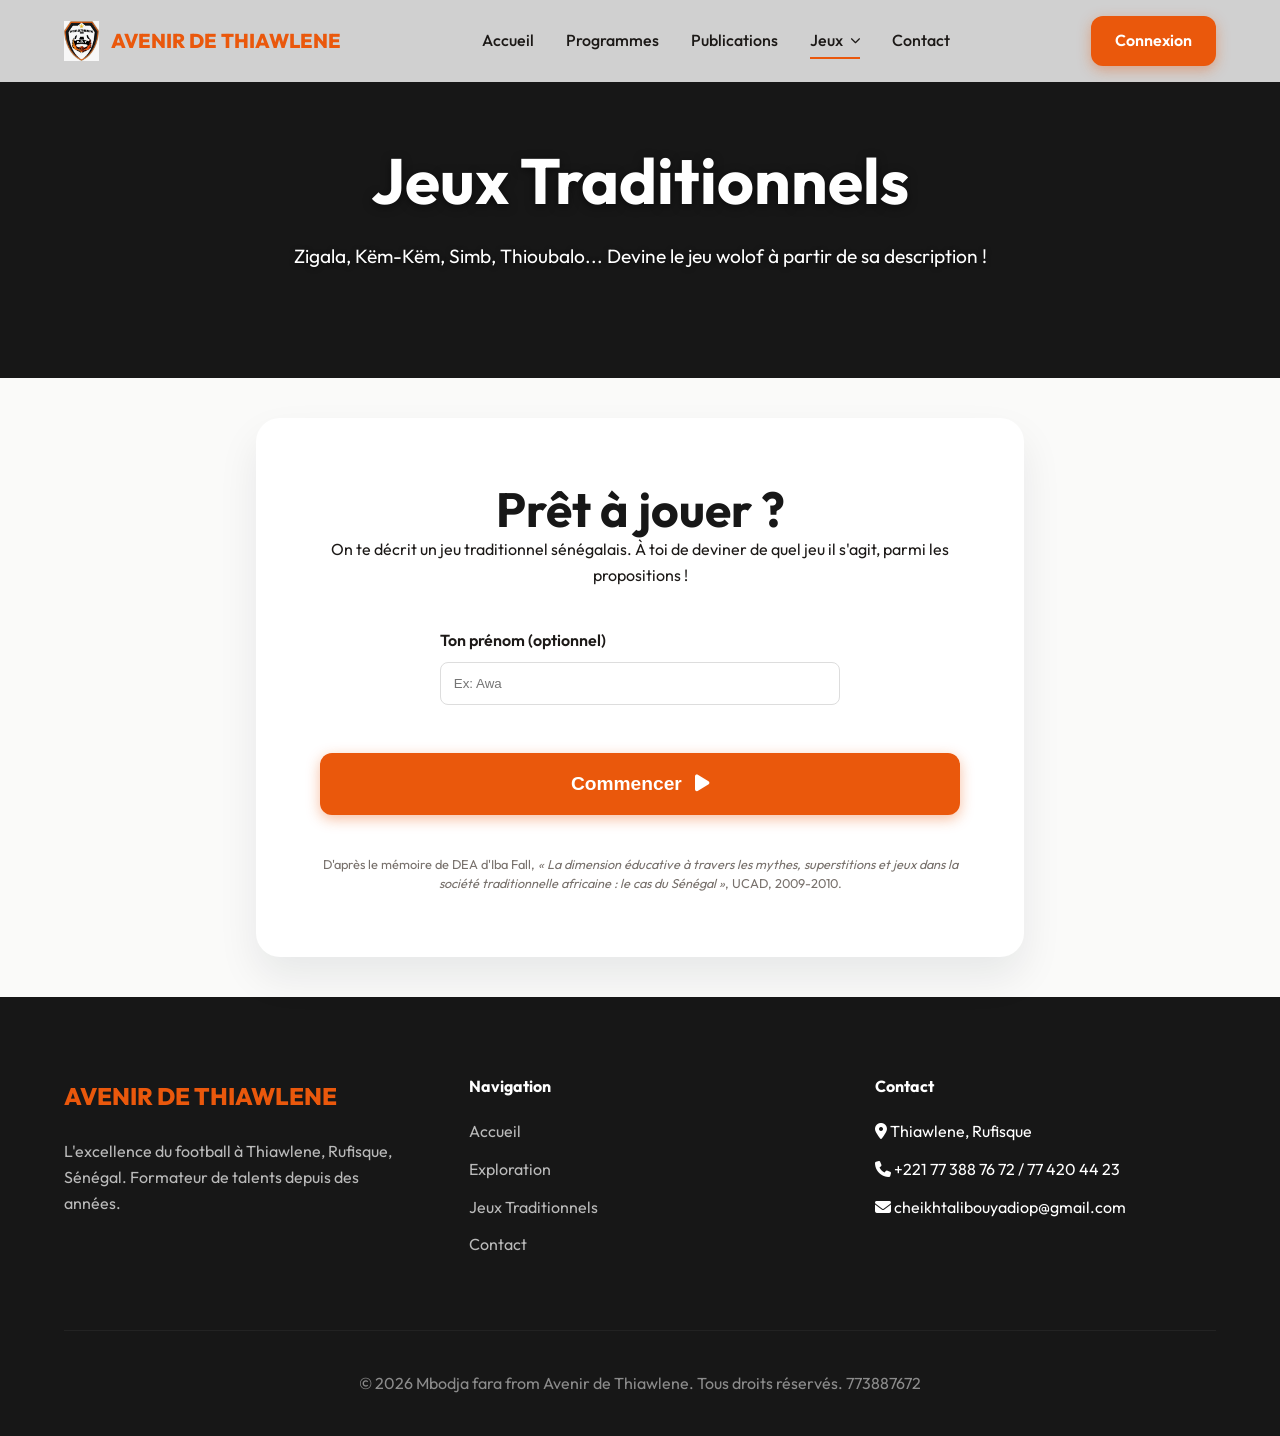
<file: jeux-traditionnels.html>
<!DOCTYPE html>
<html lang="fr">
<head>
    <meta charset="UTF-8">
    <meta name="viewport" content="width=device-width, initial-scale=1.0">
    <title>Jeux Traditionnels | Avenir de Thiawlene</title>
    <meta name="description" content="Découvre les jeux traditionnels wolof et sénégalais : le Simb, le Këm-Këm, le Thioubalo... Un quiz culturel pour les jeunes explorateurs.">
    <link rel="stylesheet" href="css/main.css">
    <link rel="stylesheet" href="css/jeux-traditionnels.css">
    <link rel="preconnect" href="https://fonts.googleapis.com">
    <link rel="preconnect" href="https://fonts.gstatic.com" crossorigin>
    <link href="https://fonts.googleapis.com/css2?family=Outfit:wght@300;400;500;600;700;800&family=Inter:wght@400;500;600&display=swap" rel="stylesheet">
    <link rel="stylesheet" href="https://cdnjs.cloudflare.com/ajax/libs/font-awesome/6.4.0/css/all.min.css">
</head>
<body>

    <nav>
        <div class="container">
            <a href="index.html" class="logo">
                <img src="assets/images/logo.jpg" alt="Avenir de Thiawlene" class="logo-img">
                <span class="logo-text">AVENIR DE THIAWLENE</span>
            </a>
            <ul class="nav-links">
                <li><a href="index.html">Accueil</a></li>
                <li><a href="programmes.html">Programmes</a></li>
                <li><a href="publications.html">Publications</a></li>
                <li class="nav-dropdown">
                    <button type="button" class="nav-dropdown-toggle active">Jeux <i class="fas fa-chevron-down"></i></button>
                    <ul class="nav-dropdown-menu">
                        <li><a href="quiz.html">Quiz</a></li>
                        <li><a href="exploration.html">Exploration</a></li>
                        <li><a href="jeux-traditionnels.html" class="active">Jeux Traditionnels</a></li>
                    </ul>
                </li>
                <li><a href="contact.html">Contact</a></li>
            </ul>
            <div class="nav-actions">
                <a href="login.html" class="btn btn-primary">Connexion</a>
            </div>
            <button class="hamburger" id="hamburger">
                <span></span>
                <span></span>
                <span></span>
            </button>
        </div>
    </nav>

    <header class="hero" style="min-height: 300px; height: 42vh; display: flex; align-items: center; justify-content: center; text-align: center;">
        <div class="container">
            <h1>Jeux Traditionnels</h1>
            <p>Zigala, Këm-Këm, Simb, Thioubalo... Devine le jeu wolof à partir de sa description !</p>
        </div>
    </header>

    <main class="quiz-container">

        <!-- Selection Screen -->
        <div id="selection-screen" class="quiz-card reveal active">
            <div class="quiz-header">
                <h2>Prêt à jouer ?</h2>
                <p>On te décrit un jeu traditionnel sénégalais. À toi de deviner de quel jeu il s'agit, parmi les propositions !</p>
            </div>
            <div style="max-width: 400px; margin: 2rem auto 0; text-align: left;">
                <div class="form-group">
                    <label style="display: block; margin-bottom: 0.5rem; font-weight: 600;">Ton prénom (optionnel)</label>
                    <input type="text" id="player-name" class="form-input" style="width: 100%; padding: 0.8rem; border-radius: 8px; border: 1px solid #ddd;" placeholder="Ex: Awa" maxlength="30">
                </div>
            </div>
            <button id="start-game-btn" class="btn btn-primary" style="width: 100%; margin-top: 3rem; padding: 1.25rem; font-size: 1.2rem;">
                Commencer <i class="fas fa-play" style="margin-left: 0.5rem;"></i>
            </button>
            <p class="jt-source">
                D'après le mémoire de DEA d'Iba Fall, <em>« La dimension éducative à travers les mythes, superstitions et jeux dans la société traditionnelle africaine : le cas du Sénégal »</em>, UCAD, 2009-2010.
            </p>
        </div>

        <!-- Game Screen -->
        <div id="game-screen" class="quiz-card jt-game-card" style="display: none;">
            <div id="timer" class="jt-timer">12</div>
            <div class="jt-points-pill"><i class="fas fa-bolt"></i> <span id="points-live">0</span> pts</div>
            <div class="progress-container">
                <div id="progress-bar" class="progress-bar"></div>
            </div>
            <span class="jt-clue-label"><i class="fas fa-scroll"></i> Devine le jeu</span>
            <h3 id="question-text" class="question-text">Chargement...</h3>
            <div id="options-list" class="options-list"></div>
            <div id="fun-fact-box" class="jt-fun-fact" style="display:none;">
                <i class="fas fa-lightbulb"></i>
                <span id="fun-fact-text"></span>
            </div>
        </div>

        <!-- Result Screen -->
        <div id="result-screen" class="quiz-card result-screen" style="display: none;">
            <i class="fas fa-trophy" style="font-size: 4rem; color: #f59e0b; margin-bottom: 1.5rem;"></i>
            <h2 id="result-title">Félicitations !</h2>
            <p id="result-message">Tu connais bien les jeux d'antan.</p>
            <div id="score-display" class="result-score">0%</div>
            <p id="score-details" style="margin-bottom: 0.5rem; color: var(--text-muted); font-weight: 500;">0 bonnes réponses sur 0</p>
            <p id="points-details" class="jt-points-final"><i class="fas fa-bolt"></i> 0 points de rapidité</p>
            <button onclick="location.reload()" class="btn btn-primary" style="padding: 1rem 2.5rem;">Rejouer</button>
        </div>
    </main>

    <footer>
        <div class="container">
            <div class="footer-grid">
                <div class="footer-info">
                    <span class="footer-logo">AVENIR DE THIAWLENE</span>
                    <p style="opacity: 0.7;">L'excellence du football à Thiawlene, Rufisque, Sénégal. Formateur de talents depuis des années.</p>
                </div>
                <div class="footer-links" style="list-style: none;">
                    <h4 style="color: white; margin-bottom: 1.5rem;">Navigation</h4>
                    <ul>
                        <li><a href="index.html">Accueil</a></li>
                        <li><a href="exploration.html">Exploration</a></li>
                        <li><a href="jeux-traditionnels.html">Jeux Traditionnels</a></li>
                        <li><a href="contact.html">Contact</a></li>
                    </ul>
                </div>
                <div class="footer-links" style="list-style: none;">
                    <h4 style="color: white; margin-bottom: 1.5rem;">Contact</h4>
                    <ul>
                        <li><i class="fas fa-location-dot"></i> Thiawlene, Rufisque</li>
                        <li><i class="fas fa-phone"></i> +221 77 388 76 72 / 77 420 44 23</li>
                        <li><i class="fas fa-envelope"></i> cheikhtalibouyadiop@gmail.com</li>
                    </ul>
                </div>
            </div>
            <div class="footer-bottom">
                <p>&copy; 2026 Mbodja fara from Avenir de Thiawlene. Tous droits réservés. 773887672</p>
            </div>
        </div>
    </footer>

    <script src="js/jeux-traditionnels.js"></script>
    <script src="js/script.js"></script>
</body>
</html>
</file>
<file: css/main.css>
/* 
    Avenir de Thiawlene - Main Design System
    Created by Antigravity
*/

:root {
    --primary: #ea580c;
    --primary-hover: #c2410c;
    --secondary: #171717;
    --accent: #eab308;
    --success: #16a34a;
    --white: #ffffff;
    --bg-light: #fafaf9;
    --text-main: #1c1917;
    --text-muted: #78716c;
    --glass: rgba(255, 255, 255, 0.1);
    --glass-border: rgba(255, 255, 255, 0.2);
    --shadow-sm: 0 1px 2px rgba(0,0,0,0.05);
    --shadow-md: 0 4px 6px -1px rgba(0,0,0,0.1);
    --shadow-lg: 0 10px 15px -3px rgba(0,0,0,0.1);
    --radius: 0.75rem;
    --transition: all 0.3s cubic-bezier(0.4, 0, 0.2, 1);
}

* {
    margin: 0;
    padding: 0;
    box-sizing: border-box;
}

body {
    font-family: 'Outfit', 'Inter', sans-serif;
    background-color: var(--bg-light);
    color: var(--text-main);
    line-height: 1.6;
    overflow-x: hidden;
}

h1, h2, h3, h4 {
    font-weight: 700;
    line-height: 1.15;
    color: var(--secondary);
}

h1 { font-size: clamp(2.25rem, 6vw, 4.5rem); }
h2 { font-size: clamp(1.75rem, 4vw, 3rem); }
h3 { font-size: clamp(1.25rem, 2.5vw, 1.75rem); }
p { font-size: clamp(1rem, 1.25vw, 1.15rem); }

a {
    text-decoration: none;
    color: inherit;
    transition: var(--transition);
}

ul {
    list-style: none;
}

img {
    max-width: 100%;
    height: auto;
    border-radius: var(--radius);
}

.container {
    max-width: 1200px;
    margin: 0 auto;
    padding: 0 1.5rem;
}

/* --- Navigation --- */
nav {
    position: fixed;
    top: 0;
    width: 100%;
    z-index: 1000;
    background: rgba(255, 255, 255, 0.8);
    backdrop-filter: blur(12px);
    border-bottom: 1px solid var(--shadow-sm);
    padding: 1rem 0;
    transition: var(--transition);
}

nav .container {
    display: flex;
    justify-content: space-between;
    align-items: center;
    position: relative;
}

.logo {
    font-size: 1.25rem;
    font-weight: 800;
    display: flex;
    align-items: center;
    gap: 0.75rem;
    color: var(--primary);
}

.logo-img {
    height: 40px;
    width: auto;
    object-fit: contain;
    border-radius: 0;
}

.logo-text {
    white-space: nowrap;
    transition: var(--transition);
}

.nav-links {
    display: flex;
    gap: 2rem;
}

.nav-links a,
.nav-links .nav-dropdown-toggle {
    font-weight: 500;
    color: var(--text-main);
    position: relative;
}

.nav-links a::after,
.nav-links .nav-dropdown-toggle::after {
    content: '';
    position: absolute;
    bottom: -5px;
    left: 0;
    width: 0;
    height: 2px;
    background: var(--primary);
    transition: var(--transition);
}

.nav-links a:hover::after,
.nav-links a.active::after,
.nav-links .nav-dropdown-toggle:hover::after,
.nav-links .nav-dropdown-toggle.active::after {
    width: 100%;
}

.nav-links a:hover,
.nav-links .nav-dropdown-toggle:hover {
    color: var(--primary);
}

/* --- Nav "Jeux" Dropdown (groups Quiz, Exploration, Jeux Traditionnels) --- */
.nav-dropdown {
    position: relative;
}

.nav-dropdown-toggle {
    display: inline-flex;
    align-items: center;
    gap: 0.4rem;
    background: none;
    border: none;
    font: inherit;
    cursor: pointer;
    padding: 0;
}

.nav-dropdown-toggle i {
    font-size: 0.65rem;
    transition: transform 0.25s ease;
}

.nav-dropdown-menu {
    list-style: none;
    position: absolute;
    top: calc(100% + 1.1rem);
    left: 50%;
    transform: translateX(-50%) translateY(-8px);
    background: var(--white);
    border-radius: var(--radius);
    box-shadow: var(--shadow-lg);
    padding: 0.5rem;
    min-width: 190px;
    opacity: 0;
    visibility: hidden;
    transition: opacity 0.25s ease, transform 0.25s ease, visibility 0.25s;
    z-index: 1001;
}

.nav-dropdown-menu a {
    display: block;
    padding: 0.65rem 1rem;
    border-radius: 0.6rem;
    font-size: 0.95rem;
    font-weight: 500;
    white-space: nowrap;
}

.nav-dropdown-menu a::after {
    display: none;
}

.nav-dropdown-menu a:hover {
    background: rgba(234, 88, 12, 0.08);
}

.nav-dropdown:hover .nav-dropdown-menu,
.nav-dropdown.open .nav-dropdown-menu {
    opacity: 1;
    visibility: visible;
    transform: translateX(-50%) translateY(0);
}

.nav-dropdown:hover .nav-dropdown-toggle i,
.nav-dropdown.open .nav-dropdown-toggle i {
    transform: rotate(180deg);
}

/* --- Hamburger Menu --- */
.hamburger {
    display: none;
    cursor: pointer;
    background: none;
    border: none;
    padding: 0.5rem;
    z-index: 1001;
}

.hamburger span {
    display: block;
    width: 25px;
    height: 2px;
    background-color: var(--secondary);
    margin: 5px 0;
    transition: var(--transition);
}

.hamburger.active span:nth-child(1) {
    transform: rotate(-45deg) translate(-5px, 6px);
}

.hamburger.active span:nth-child(2) {
    opacity: 0;
}

.hamburger.active span:nth-child(3) {
    transform: rotate(45deg) translate(-5px, -6px);
}

.btn {
    display: inline-block;
    padding: 0.75rem 1.5rem;
    border-radius: var(--radius);
    font-weight: 600;
    cursor: pointer;
    transition: var(--transition);
    border: none;
}

.btn-primary {
    background-color: var(--primary);
    color: var(--white);
    box-shadow: 0 4px 14px 0 rgba(234, 88, 12, 0.39);
}

.btn-primary:hover {
    background-color: var(--primary-hover);
    transform: translateY(-2px);
    box-shadow: 0 8px 20px 0 rgba(234, 88, 12, 0.45);
}

.btn-outline {
    background-color: transparent;
    color: var(--white);
    border: 2px solid var(--glass-border);
    backdrop-filter: blur(8px);
}

.btn-outline:hover {
    background-color: var(--white);
    color: var(--secondary);
    border-color: var(--white);
    transform: translateY(-2px);
}

/* --- Hero Section --- */
.hero {
    height: 100vh;
    display: flex;
    align-items: center;
    position: relative;
    padding-top: 80px;
    background-color: var(--secondary);
    color: var(--white);
    overflow: hidden;
}

.hero-slider {
    position: absolute;
    top: 0;
    left: 0;
    width: 100%;
    height: 100%;
    z-index: 0;
}

.hero-slide {
    position: absolute;
    inset: 0;
    width: 100%;
    height: 100%;
    background-size: cover;
    background-position: center;
    opacity: 0;
    transition: opacity 1.5s ease-in-out;
    transform: scale(1);
}

.hero-slide.active {
    opacity: 1;
    z-index: 1;
    animation: kenBurns 12s linear forwards;
}

.hero-overlay {
    position: absolute;
    inset: 0;
    background: linear-gradient(to right, rgba(23, 23, 23, 0.7) 0%, rgba(23, 23, 23, 0.25) 50%, rgba(23, 23, 23, 0.55) 100%);
    z-index: 2;
}

@keyframes kenBurns {
    from { transform: scale(1); }
    to { transform: scale(1.06); }
}

/* Floating balls and glow removed for slider clarity */

.hero-content {
    position: relative;
    z-index: 10;
    max-width: 700px;
}

.hero h1 {
    font-size: clamp(2.5rem, 5vw, 4.5rem);
    color: var(--white);
    margin-bottom: 1.5rem;
    line-height: 1.1;
    text-shadow: 0 2px 10px rgba(0,0,0,0.5);
}

.hero p {
    font-size: clamp(1.1rem, 1.5vw, 1.35rem);
    opacity: 1; /* Increased opacity for better readability */
    margin-bottom: 2.5rem;
    text-shadow: 0 1px 5px rgba(0,0,0,0.5);
}

.hero-btns {
    display: flex;
    gap: 1.5rem;
    flex-wrap: wrap;
}

/* --- Sections --- */
section {
    padding: clamp(60px, 10vh, 120px) 0;
}

.section-title {
    text-align: center;
    margin-bottom: 60px;
}

.section-title h2 {
    font-size: 2.5rem;
    margin-bottom: 1rem;
}

.section-title p {
    color: var(--text-muted);
    max-width: 600px;
    margin: 0.75rem auto 0;
}

/* --- Cards --- */
.grid {
    display: grid;
    grid-template-columns: repeat(auto-fit, minmax(clamp(280px, 30%, 350px), 1fr));
    gap: clamp(1.5rem, 3vw, 2.5rem);
}

.card {
    background: var(--white);
    padding: 2.5rem;
    border-radius: var(--radius);
    box-shadow: var(--shadow-md);
    transition: var(--transition);
    border: 1px solid transparent;
}

.card:hover {
    transform: translateY(-10px);
    box-shadow: var(--shadow-lg);
    border-color: var(--primary);
}

.card-icon {
    width: 60px;
    height: 60px;
    background: rgba(234, 88, 12, 0.1);
    color: var(--primary);
    display: flex;
    align-items: center;
    justify-content: center;
    border-radius: 12px;
    margin-bottom: 1.5rem;
    font-size: 1.5rem;
}

/* --- Animations --- */
@keyframes pulse {
    0% { transform: translate(0,0) scale(1); }
    100% { transform: translate(10%, 10%) scale(1.1); }
}

.reveal {
    opacity: 0;
    transform: translateY(30px);
    transition: all 0.8s ease-out;
}

.reveal.active {
    opacity: 1;
    transform: translateY(0);
}

.stagger-reveal {
    opacity: 0;
    transform: translateY(20px);
    transition: all 0.8s cubic-bezier(0.4, 0, 0.2, 1);
}

.stagger-reveal.active {
    opacity: 1;
    transform: translateY(0);
}

@keyframes float {
    0%, 100% { transform: translateY(0) rotate(0deg); }
    50% { transform: translateY(-30px) rotate(5deg); }
}

@keyframes shimmer {
    0% { background-position: -200% 0; }
    100% { background-position: 200% 0; }
}

/* --- Footer --- */
footer {
    background: var(--secondary);
    color: var(--white);
    padding: 80px 0 40px;
}

.footer-grid {
    display: grid;
    grid-template-columns: repeat(auto-fit, minmax(200px, 1fr));
    gap: 4rem;
    margin-bottom: 60px;
}

.footer-logo {
    font-size: 1.5rem;
    font-weight: 800;
    margin-bottom: 1.5rem;
    display: block;
    color: var(--primary);
}

.footer-links h4 {
    color: var(--white);
    margin-bottom: 1.5rem;
}

.footer-links li {
    margin-bottom: 0.75rem;
}

.footer-links a {
    opacity: 0.7;
}

.footer-links a:hover {
    opacity: 1;
    color: var(--primary);
}

.footer-bottom {
    text-align: center;
    padding-top: 40px;
    border-top: 1px solid rgba(255,255,255,0.1);
    opacity: 0.5;
    font-size: 0.875rem;
}

/* --- Publications & Gallery --- */
.pub-section {
    padding: 80px 0;
}
.match-grid {
    display: grid;
    grid-template-columns: repeat(auto-fit, minmax(350px, 1fr));
    gap: 2rem;
    margin-top: 3rem;
}
.match-card {
    background: white;
    padding: 2rem;
    border-radius: var(--radius);
    box-shadow: var(--shadow-md);
    border-left: 5px solid var(--primary);
    position: relative;
    overflow: hidden;
}
.match-status {
    position: absolute;
    top: 1rem;
    right: 1rem;
    padding: 0.25rem 0.75rem;
    border-radius: 20px;
    font-size: 0.75rem;
    font-weight: 700;
    text-transform: uppercase;
}
.status-upcoming { background: rgba(234, 88, 12, 0.1); color: var(--primary); }
.status-past { background: #f1f5f9; color: var(--text-muted); }

.match-teams {
    display: flex;
    align-items: center;
    justify-content: space-between;
    margin: 1.5rem 0;
    text-align: center;
}
.team { flex: 1; font-weight: 700; }
.score { 
    font-size: 2rem; 
    font-weight: 800; 
    color: var(--secondary);
    padding: 0 1rem;
}
.match-info {
    font-size: 0.875rem;
    color: var(--text-muted);
    display: flex;
    gap: 1rem;
    border-top: 1px solid #f1f5f9;
    padding-top: 1rem;
}

.gallery-grid {
    display: grid;
    grid-template-columns: repeat(auto-fill, minmax(280px, 1fr));
    gap: 1.5rem;
    margin-top: 3rem;
}
.gallery-item {
    aspect-ratio: 4/3;
    overflow: hidden;
    border-radius: var(--radius);
    cursor: pointer;
    position: relative;
}
.gallery-item img {
    width: 100%;
    height: 100%;
    object-fit: cover;
    transition: var(--transition);
}
.gallery-item:hover img { transform: scale(1.1); }
.gallery-overlay {
    position: absolute;
    inset: 0;
    background: linear-gradient(to top, rgba(0,0,0,0.7), transparent);
    display: flex;
    align-items: flex-end;
    padding: 1.5rem;
    opacity: 0;
    transition: var(--transition);
}
.gallery-item:hover .gallery-overlay { opacity: 1; }
.gallery-overlay span { color: white; font-weight: 500; font-size: 0.875rem; }

/* --- Responsive --- */
@media (max-width: 1024px) {
    .container {
        padding: 0 1rem;
    }
}

@media (max-width: 768px) {
    section {
        padding: 60px 0;
    }

    .hamburger {
        display: block;
    }

    .nav-links {
        position: fixed;
        top: 0;
        right: -100%;
        width: 100%; /* Full width for modern look */
        height: 100vh;
        background: rgba(255, 255, 255, 0.95);
        backdrop-filter: blur(25px);
        flex-direction: column;
        justify-content: center;
        align-items: center;
        gap: 2.5rem;
        transition: transform 0.5s cubic-bezier(0.77,0.2,0.05,1.0);
        z-index: 1000;
        visibility: hidden;
    }

    .nav-links.active {
        right: 0;
        visibility: visible;
    }

    .nav-links a,
    .nav-links .nav-dropdown-toggle {
        font-size: 1.75rem;
        font-weight: 600;
        color: var(--secondary);
    }

    .nav-dropdown {
        display: flex;
        flex-direction: column;
        align-items: center;
    }

    .nav-dropdown-menu {
        position: static;
        transform: none;
        opacity: 1;
        visibility: visible;
        background: transparent;
        box-shadow: none;
        padding: 0;
        min-width: 0;
        max-height: 0;
        overflow: hidden;
        display: flex;
        flex-direction: column;
        align-items: center;
        gap: 1.25rem;
        transition: max-height 0.4s ease, margin-top 0.4s ease;
        margin-top: 0;
    }

    .nav-dropdown.open .nav-dropdown-menu {
        max-height: 320px;
        margin-top: 1.5rem;
    }

    .nav-dropdown-menu a {
        font-size: 1.25rem;
        font-weight: 500;
        padding: 0;
    }

    .nav-dropdown-menu a:hover {
        background: none;
        color: var(--primary);
    }



    .hero {
        text-align: center;
        padding-top: 60px;
    }

    .hero-visual {
        display: none;
    }

    .hero-content {
        max-width: 100%;
    }

    .hero h1 {
        font-size: clamp(2.25rem, 8vw, 3.5rem);
    }

    .hero-btns {
        justify-content: center;
        flex-direction: column;
        gap: 1rem;
    }

    .hero-btns .btn {
        width: 100%;
        margin: 0 !important;
    }

    .hero p {
        font-size: 1.1rem;
        margin-bottom: 2rem;
    }

    .logo-text {
        font-size: 1rem;
    }

    /* On very small devices, hide the logo text to make room for buttons */
    @media (max-width: 400px) {
        .logo-text {
            display: none;
        }
    }

    .nav-actions {
        display: flex;
        align-items: center;
        margin-left: auto;
        margin-right: 1.5rem;
    }

    .nav-actions .btn {
        padding: 0.5rem 0.85rem;
        font-size: 0.75rem;
        white-space: nowrap;
    }

    .hamburger {
        margin-left: 0;
    }

    .grid {
        grid-template-columns: 1fr;
    }

    .card {
        padding: 1.5rem;
    }

    .footer-grid {
        grid-template-columns: 1fr;
        gap: 2rem;
        text-align: center;
    }
}

/* --- Floating CTA --- */
.floating-cta {
    position: fixed;
    bottom: 30px;
    right: 30px;
    background: var(--primary);
    color: white;
    padding: 12px 24px;
    border-radius: 50px;
    display: flex;
    align-items: center;
    gap: 10px;
    text-decoration: none;
    font-weight: 700;
    font-size: 0.9rem;
    box-shadow: 0 10px 25px rgba(234, 88, 12, 0.4);
    z-index: 1000;
    animation: ctaPulse 2s infinite;
    transition: all 0.3s ease;
}

.floating-cta:hover {
    transform: scale(1.05) translateY(-5px);
    background: var(--primary-hover);
}

.floating-cta i {
    font-size: 1.1rem;
}

@keyframes ctaPulse {
    0% {
        box-shadow: 0 10px 25px rgba(234, 88, 12, 0.4);
    }
    50% {
        box-shadow: 0 10px 40px rgba(234, 88, 12, 0.7);
        transform: scale(1.05);
    }
    100% {
        box-shadow: 0 10px 25px rgba(234, 88, 12, 0.4);
    }
}

/* --- Quiz Styles --- */
.quiz-container {
    max-width: 800px;
    margin: 40px auto;
    padding: 0 1rem;
}

.quiz-card {
    background: white;
    border-radius: 24px;
    padding: clamp(2rem, 5vw, 4rem);
    box-shadow: 0 20px 40px rgba(15, 23, 42, 0.08);
    position: relative;
    overflow: hidden;
}

.quiz-header {
    margin-bottom: 2.5rem;
    text-align: center;
}

.theme-grid, .level-grid {
    display: grid;
    grid-template-columns: repeat(auto-fit, minmax(200px, 1fr));
    gap: 1.5rem;
    margin-top: 2rem;
}

.quiz-option-card {
    cursor: pointer;
    padding: 2rem;
    border-radius: 20px;
    border: 2px solid #f1f5f9;
    background: #f8fafc;
    transition: all 0.3s cubic-bezier(0.4, 0, 0.2, 1);
    text-align: center;
    display: flex;
    flex-direction: column;
    align-items: center;
    gap: 1rem;
}

.quiz-option-card:hover {
    border-color: var(--primary);
    transform: translateY(-5px);
    background: white;
    box-shadow: var(--shadow-md);
}

.quiz-option-card.active {
    border-color: var(--primary);
    background: rgba(234, 88, 12, 0.05);
}

.quiz-option-card i {
    font-size: 2.5rem;
    margin-bottom: 0.5rem;
}

.progress-container {
    width: 100%;
    height: 8px;
    background: #f1f5f9;
    border-radius: 10px;
    margin-bottom: 3rem;
    position: relative;
}

.progress-bar {
    height: 100%;
    background: linear-gradient(to right, var(--primary), var(--accent));
    border-radius: 10px;
    transition: width 0.5s ease;
    width: 0%;
}

.question-text {
    font-size: clamp(1.25rem, 3vw, 1.75rem);
    line-height: 1.4;
    margin-bottom: 2.5rem;
    font-weight: 700;
}

.options-list {
    display: grid;
    gap: 1rem;
}

.answer-btn {
    padding: 1.25rem 1.5rem;
    border-radius: 16px;
    border: 2px solid #f1f5f9;
    background: white;
    text-align: left;
    font-size: 1.1rem;
    font-weight: 500;
    transition: all 0.2s;
    cursor: pointer;
    display: flex;
    justify-content: space-between;
    align-items: center;
}

.answer-btn:hover {
    border-color: #cbd5e1;
    background: #f8fafc;
}

.answer-btn.correct {
    background: rgba(22, 163, 74, 0.1);
    border-color: var(--success);
    color: #15803d;
}

.answer-btn.wrong {
    background: rgba(239, 68, 68, 0.1);
    border-color: #ef4444;
    color: #dc2626;
}

.result-screen {
    text-align: center;
    animation: fadeIn 0.8s ease;
}

.result-score {
    font-size: 5rem;
    font-weight: 800;
    line-height: 1;
    margin: 1rem 0;
    background: linear-gradient(to right, var(--primary), var(--accent));
    -webkit-background-clip: text;
    background-clip: text;
    -webkit-text-fill-color: transparent;
}
.quiz-timer {
    position: absolute;
    top: 2rem;
    right: 2rem;
    width: 60px;
    height: 60px;
    border-radius: 50%;
    border: 3px solid var(--primary);
    display: flex;
    align-items: center;
    justify-content: center;
    font-weight: 800;
    font-size: 1.25rem;
    color: var(--primary);
    transition: all 0.3s;
}

.quiz-timer.warning {
    color: #ef4444;
    border-color: #ef4444;
    animation: pulse-timer 1s infinite;
}

@keyframes pulse-timer {
    0%, 100% { transform: scale(1); }
    50% { transform: scale(1.1); }
}

@media (max-width: 480px) {
    .quiz-timer {
        top: 1rem;
        right: 1.5rem;
        width: 45px;
        height: 45px;
        font-size: 1rem;
    }
}
</file>
<file: css/jeux-traditionnels.css>
/*
    Avenir de Thiawlene - Jeux Traditionnels
    Styles dédiés au quiz culturel sur les jeux wolof
*/

.jt-source {
    margin-top: 2.5rem;
    text-align: center;
    font-size: 0.8rem;
    color: var(--text-muted);
    line-height: 1.5;
}

.jt-game-card {
    position: relative;
    border-top: 6px solid #f59e0b;
    animation: jtFadeIn 0.35s ease;
}

@keyframes jtFadeIn {
    from { opacity: 0; transform: translateY(10px); }
    to { opacity: 1; transform: translateY(0); }
}

.jt-timer {
    position: absolute;
    top: 1.5rem;
    right: 1.5rem;
    width: 56px;
    height: 56px;
    border-radius: 50%;
    border: 3px solid #f59e0b;
    display: flex;
    align-items: center;
    justify-content: center;
    font-weight: 800;
    font-size: 1.35rem;
    color: #f59e0b;
    background: rgba(245, 158, 11, 0.08);
    transition: all 0.3s;
}

.jt-timer.warning {
    color: #ef4444;
    border-color: #ef4444;
    background: rgba(239, 68, 68, 0.1);
    animation: jtPulseTimer 0.8s infinite;
}

@keyframes jtPulseTimer {
    0%, 100% { transform: scale(1); }
    50% { transform: scale(1.12); }
}

.jt-points-pill {
    position: absolute;
    top: 1.7rem;
    left: 2rem;
    display: inline-flex;
    align-items: center;
    gap: 0.4rem;
    background: rgba(234, 88, 12, 0.1);
    color: var(--primary-hover);
    font-weight: 800;
    font-size: 0.9rem;
    padding: 0.5rem 1rem;
    border-radius: 30px;
}

.jt-points-pill i {
    color: #f59e0b;
}

.jt-clue-label {
    display: inline-flex;
    align-items: center;
    gap: 0.5rem;
    font-size: 0.75rem;
    font-weight: 800;
    text-transform: uppercase;
    letter-spacing: 0.05em;
    color: var(--primary);
    margin-top: 3.5rem;
    margin-bottom: 0.75rem;
}

.jt-fun-fact {
    display: flex;
    align-items: flex-start;
    gap: 0.85rem;
    background: rgba(245, 158, 11, 0.1);
    border: 1px solid rgba(245, 158, 11, 0.25);
    border-radius: 16px;
    padding: 1.25rem 1.5rem;
    margin-top: 1.5rem;
    animation: fadeIn 0.4s ease;
}

.jt-fun-fact i {
    color: #f59e0b;
    font-size: 1.25rem;
    margin-top: 0.15rem;
    flex-shrink: 0;
}

.jt-fun-fact span {
    font-size: 0.95rem;
    line-height: 1.6;
    color: var(--text-main);
}

.jt-points-final {
    display: flex;
    align-items: center;
    justify-content: center;
    gap: 0.5rem;
    font-weight: 700;
    color: #b45309;
    margin-bottom: 2rem;
}

/* Answer buttons: numbered badges + snappier feedback for a faster feel */
#options-list .answer-btn {
    position: relative;
    padding-left: 3.75rem;
    transition: all 0.15s ease;
}

#options-list .answer-btn::before {
    content: attr(data-index);
    position: absolute;
    left: 1.25rem;
    top: 50%;
    transform: translateY(-50%);
    width: 28px;
    height: 28px;
    border-radius: 50%;
    background: #f1f5f9;
    color: var(--text-muted);
    font-weight: 800;
    font-size: 0.85rem;
    display: flex;
    align-items: center;
    justify-content: center;
}

#options-list .answer-btn:active {
    transform: scale(0.98);
}

#options-list .answer-btn.correct::before {
    background: var(--success);
    color: white;
}

#options-list .answer-btn.wrong::before {
    background: #ef4444;
    color: white;
}

@media (max-width: 480px) {
    .jt-timer { width: 46px; height: 46px; font-size: 1.1rem; top: 1.25rem; right: 1.25rem; }
    .jt-points-pill { top: 1.4rem; left: 1.5rem; font-size: 0.8rem; padding: 0.4rem 0.8rem; }
    .jt-clue-label { margin-top: 3rem; }
}
</file>
